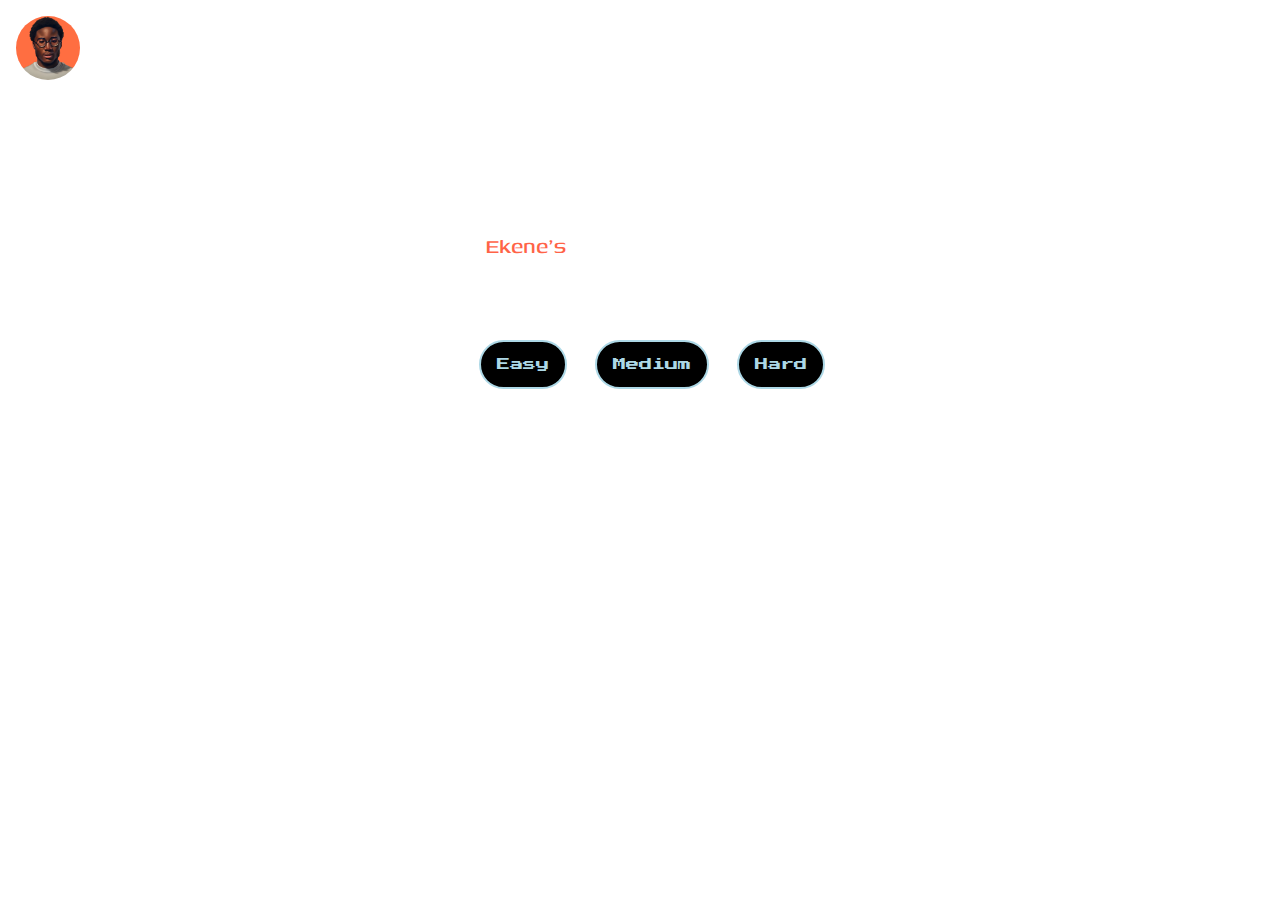
<file: index.html>
<!DOCTYPE html>
<html lang="en">
<head>
     <meta charset="UTF-8">
     <meta http-equiv="X-UA-Compatible" content="IE=edge">
     <meta name="viewport" content="width=device-width, initial-scale=1.0">
     <title>quiz homepage</title>
     <link rel="stylesheet" href="./assets/css/math.css">
     <link rel="preconnect" href="https://fonts.googleapis.com">
     <link rel="preconnect" href="https://fonts.gstatic.com" crossorigin>
     <link href="https://fonts.googleapis.com/css2?family=Amatic+SC&family=Bangers&family=Cinzel:wght@400;600&family=Edu+TAS+Beginner&family=Edu+VIC+WA+NT+Beginner&family=Exo:wght@300&family=Lobster&family=Monoton&family=Press+Start+2P&family=Roboto+Flex:opsz,wght@8..144,200&family=Roboto+Slab:wght@100;300&family=Silkscreen&display=swap"
          rel="stylesheet">
          <link rel="preconnect" href="https://fonts.googleapis.com">
          <link rel="preconnect" href="https://fonts.gstatic.com" crossorigin>
          <link href="https://fonts.googleapis.com/css2?family=Amatic+SC&family=Bangers&family=Cinzel:wght@400;600&family=Edu+TAS+Beginner&family=Edu+VIC+WA+NT+Beginner&family=Exo:wght@300&family=Genos:ital,wght@0,400;1,100&family=IBM+Plex+Serif:wght@300&family=Lobster&family=Monoton&family=Nanum+Gothic&family=Press+Start+2P&family=Roboto+Flex:opsz,wght@8..144,200&family=Roboto+Slab:wght@100;300&family=Silkscreen&display=swap"
               rel="stylesheet">
</head>
<body class="home-body">
     <header class="hompage-header">
          <div class="nav-logo">
                <img class="brand-img" src="./assets/images/IMG_9630.JPEG" alt="">
                <h2>EKENESZN</h2>
          </div>
     </header>
     <main class="quiz-body">
          <h1 class="welcome">welcome</h1>
          <p class="intro-p">to <span style="color: tomato;">Ekene's</span> mathematics quiz game.</p>
          <p class="dificulty">Choose your difficulty.....</p>
          <div class="difficulty-side">
               <a href="easy.html"><button class="difficulty-btn">Easy</button></a>
               <a href="medium.html"><button class="difficulty-btn">Medium</button></a>
               <a href="hard.html"><button class="difficulty-btn">Hard</button></a>
          </div>
     </main>
</body>
</html>
</file>
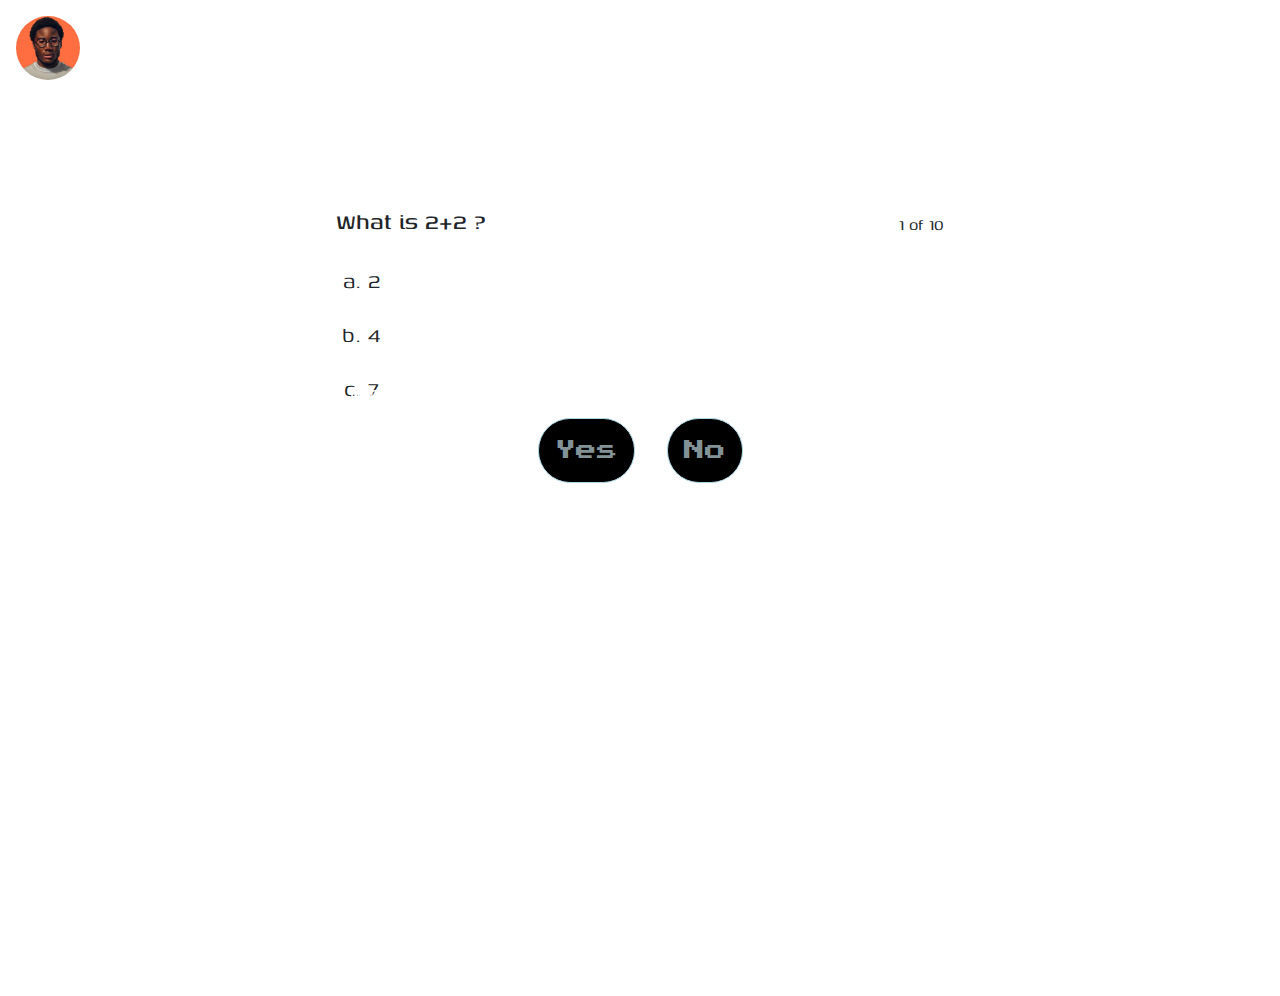
<file: easy.html>
<!DOCTYPE html>
<html lang="en">

     <head>
          <meta charset="UTF-8">
          <meta http-equiv="X-UA-Compatible" content="IE=edge">
          <meta name="viewport" content="width=device-width, initial-scale=1.0">
          <title>easy page</title>
          <link rel="stylesheet" href="./assets/css/math.css">
          <link rel="stylesheet" href="./assets/css/all.min.css">
          <link rel="preconnect" href="https://fonts.googleapis.com">
          <link rel="preconnect" href="https://fonts.gstatic.com" crossorigin>
          <link href="https://fonts.googleapis.com/css2?family=Amatic+SC&family=Bangers&family=Cinzel:wght@400;600&family=Edu+TAS+Beginner&family=Edu+VIC+WA+NT+Beginner&family=Exo:wght@300&family=Lobster&family=Monoton&family=Press+Start+2P&family=Roboto+Flex:opsz,wght@8..144,200&family=Roboto+Slab:wght@100;300&family=Silkscreen&display=swap"
               rel="stylesheet">
          <link rel="preconnect" href="https://fonts.googleapis.com">
          <link rel="preconnect" href="https://fonts.gstatic.com" crossorigin>
          <link href="https://fonts.googleapis.com/css2?family=Amatic+SC&family=Bangers&family=Cinzel:wght@400;600&family=Edu+TAS+Beginner&family=Edu+VIC+WA+NT+Beginner&family=Exo:wght@300&family=Genos:ital,wght@0,400;1,100&family=IBM+Plex+Serif:wght@300&family=Lobster&family=Monoton&family=Nanum+Gothic&family=Press+Start+2P&family=Roboto+Flex:opsz,wght@8..144,200&family=Roboto+Slab:wght@100;300&family=Silkscreen&display=swap"
               rel="stylesheet">
          <link rel="stylesheet" href="https://cdn.jsdelivr.net/npm/bootstrap@5.3.0-alpha1/dist/css/bootstrap.min.css">
     </head>

     <body class="main-body">
          <header class="quiz-header">
               <div class="nav-logo">
                    <img class="brand-img" src="./assets/images/IMG_9630.JPEG" alt="">
                    <h2>EKENESZN</h2>
               </div>
          </header>
          <div class="start-part">
               <h1 class="start-part-head">Are you ready?</h1>
               <h3 class="rules-head">Rules of the game</h3>
               <p class="rules">1. you have only 30 seconds to answer all questions.</p>
               <p class="rules">2. you can only select one answer from the options.</p>
               <p class="rules">3. once your timer elapses it submits automatically.</p>
               <p class="rules">4. once you've answered the 10 questions, click the submit button to submit.</p>
               <div class="start-btn">
                    <button class="yes">Yes</button>
                    <a href="./index.html"><button class="no">No</button></a>
               </div>
          </div>
          <div>
               <div class="timer"></div>
               <div class="easy-body center">
                    <div class="question-slide">
                    </div>
               </div>
               <div class="buttons">
                    <button class="Previous">Previous</button>
                    <button class="next">Next</button>
                    <button class="submit">Submit</button>
               </div>
               <div class="alert">
                    <h2>Time's Up !!!!</h2>
               </div>
               <div class="result">
               </div>
          </div>
          <script src="./assets/js/all.min.js"></script>
          <script src="https://cdn.jsdelivr.net/npm/bootstrap@5.3.0-alpha1/dist/js/bootstrap.bundle.min.js"></script>
          <script>
               let mathquiz = [
                    {
                         questionID: 1,
                         AnswerID: 1,
                         question: 'What is 2+2 ?',
                         answer: 2 + 2,
                         page: 1,
                         firstopt: 2,
                         secondopt: 4,
                         thirdopt: 7
                    },
                    {
                         question: 'What is 5 * 5 ?',
                         questionID: 2,
                         AnswerID: 2,
                         answer: 5 * 5,
                         page: 2,
                         firstopt: 21,
                         secondopt: 25,
                         thirdopt: 44
                    },
                    {
                         question: 'What is 10 - 3 ?',
                         questionID: 3,
                         AnswerID: 3,
                         answer: 10 - 3,
                         page: 3,
                         firstopt: 5,
                         secondopt: 2,
                         thirdopt: 7
                    },
                    {
                         question: 'What is 21+2 ?',
                         questionID: 4,
                         AnswerID: 4,
                         answer: 21 + 2,
                         page: 4,
                         firstopt: 23,
                         secondopt: 11,
                         thirdopt: 9
                    },
                    {
                         question: 'What is 8/2 ?',
                         questionID: 5,
                         AnswerID: 5,
                         answer: 8 / 2,
                         page: 5,
                         firstopt: 3,
                         secondopt: 6,
                         thirdopt: 4
                    },
                    {
                         question: 'What is 4 x 3 + 2 ?',
                         questionID: 6,
                         AnswerID: 6,
                         answer: 4 * 3 + 2,
                         page: 6,
                         firstopt: 13,
                         secondopt: 19,
                         thirdopt: 14
                    },
                    {
                         question: 'What is 71-10 ?',
                         questionID: 7,
                         AnswerID: 7,
                         answer: 71 - 10,
                         page: 7,
                         firstopt: 61,
                         secondopt: 33,
                         thirdopt: 2
                    },
                    {
                         question: 'What is 12-2 ?',
                         questionID: 8,
                         AnswerID: 8,
                         answer: 12 - 2,
                         page: 8,
                         firstopt: 10,
                         secondopt: 5,
                         thirdopt: 17
                    },
                    {
                         question: 'What is 12+12 ?',
                         questionID: 9,
                         AnswerID: 9,
                         answer: 12 + 12,
                         page: 9,
                         firstopt: 24,
                         secondopt: 15,
                         thirdopt: 10
                    },
                    {
                         question: 'What is 23+5 ?',
                         questionID: 10,
                         AnswerID: 10,
                         answer: 23 + 5,
                         page: 10,
                         firstopt: 28,
                         secondopt: 23,
                         thirdopt: 47
                    },
               ];
               function singleelem(elem) {
                    return document.querySelector(elem);
               };
               function multielem(elem) {
                    return document.querySelectorAll(elem);
               };
                    let submitBtn = singleelem(".submit");
               let easySection = singleelem(".easy-body");
               let slider = singleelem(".question-slide");
               let pagenumber = singleelem("page-no");
               let timer = singleelem(".timer");
               let yesBtn = singleelem(".yes");
                    let nextBtn = singleelem(".next");
                         let previousBtn = singleelem(".Previous");
                                                                           let quiz = multielem(".questions");
                                                                      let result = singleelem(".result");
                         i = 0;
                         let score = 0;

               mathquiz.forEach(element => {
                    //  console.log(element);
                    let { question, answer, page, firstopt, secondopt, thirdopt } = element;
                    slider.innerHTML += `
                    <div class="questions">
                         <div class="top-part">
                              <h3 class="question-head"> ${question}</h3>
                              <div class="page">${page} of 10</div>
                              <div class = "answer">${answer}</div>
                         </div>
                         <ol class="option-wrap">
                              <li><div class="options">${firstopt}</div></li>
                              <li><div class="options">${secondopt}</div></li>
                              <li><div class="options">${thirdopt}</div></li>
                         </ol> 
                </div>`;

                    let timeClicked = 0;
                    let options = multielem(".options");

                    options.forEach((option) => {
                         option.onclick = () => {
                              const clickedOption = option.innerText;
                              const answerElement = option
                                   .closest(".questions")
                                   .querySelector(".answer");
                              const correctAnswer = answerElement.innerText;
                              if (clickedOption === correctAnswer) {
                                   timeClicked++;
                                   if (timeClicked > 10) {
                                        clearInterval(timemng);
                                        result.innerHTML = `
               <div class="result-body">
                    <i class="fa fa-crown"></i>
                    <h2 class="result-head">You cheated !!!!!</h2>
                    <p class="result-paragraph">you clicked the correct option twice, you are to click only once......</p>
                    <div class="result-btn">
                         <a href="./easy.html"><button class="play-again">Play Again</button></a>
                         <a href="./index.html"><button class="play-again">Home</button></a>
                    </div>
               </div>
             `
                                   }
                                   else {
                                        option.style.color = "green"
                                        score += 10;
                                   }
                              }
                              else {
                                   score += 0;
                                   option.style.color = "red";
                              }
                         };
                    });
                    submitBtn.onclick = () => {
                         clearInterval(timemng);
                         let comment = "";
                         if (score > 60) {
                              comment = "You did great ";

                         }
                         if (score < 60) {
                              comment = "You can do better ";

                         }
                         result.innerHTML = `
               <div class="result-body">
                    <i class="fa fa-crown"></i>
                    <h2 class="result-head">${comment
                              }</h2>
                    <p class="result-paragraph">your score is ${score}/100</p>
                    <div class="result-btn">
                         <a href="./easy.html"><button class="play-again">Play Again</button></a>
                         <a href="./medium.html"><button class="play-again">Increase Level</button></a>
                    </div>
               </div>
             `
                    }

               });
               nextBtn.onclick = () => {
                    i += 1;
                    slider.style.right = `${i + "00%"}`;
                    if (slider.style.right == "1000%") {
                         slider.style.right = "0%";
                         i = 0;
                    }
               };
               previousBtn.onclick = () => {
                    i--;
                    slider.style.right = `${i + "00%"}`;
                    if (slider.style.right == '-100%') {
                         slider.style.right = "900%";
                         i = 9;
                    }
               }
                                                                      let time = 0;
                    let easySide = singleelem(".easy-body");
                                                                      let startSection = singleelem(".start-part");
                         let alert = singleelem(".alert");
                                                            let timemng;
                                                            // let timemng;
                                                            yesBtn.onclick = () => {
                                                                 previousBtn.style.display = "block";
                                                                 nextBtn.style.display = "block";
                                                                 submitBtn.style.display = "block";
                                                                 timer.style.display = "block";
                                                                 startSection.style.display = "none";
                                                            timemng =
                              setInterval(() => {
                                   timer.innerHTML = `<p>Timer:${time++}:00</p>`;
                                   if (time > 30) {
                                        alert.style.display = "block";
                                        let comment = "";
                                        if (score > 60) {
                                             comment = "You did great ";
                                        }
                                        if (score < 60) {
                                             comment = "You can do better ";
                                        }
                                        result.innerHTML = `
                                             <div class="result-body">
                                                  <i class="fa fa-crown"></i>
                                                  <h2 class="result-head">${comment}</h2>
                                                  <p class="result-paragraph">your score is ${score}/100</p>
                                                  <div class="result-btn">
                                                       <a href="./easy.html"><button class="play-again">Play Again</button></a>
                                                       <a href="./medium.html"><button class="play-again">Increase Level</button></a>
                                                  </div>
                                             </div> `;

                                        clearInterval(timemng);
                                   }
                              }, 1000);
                    };

          </script>
     </body>

</html>
</file>
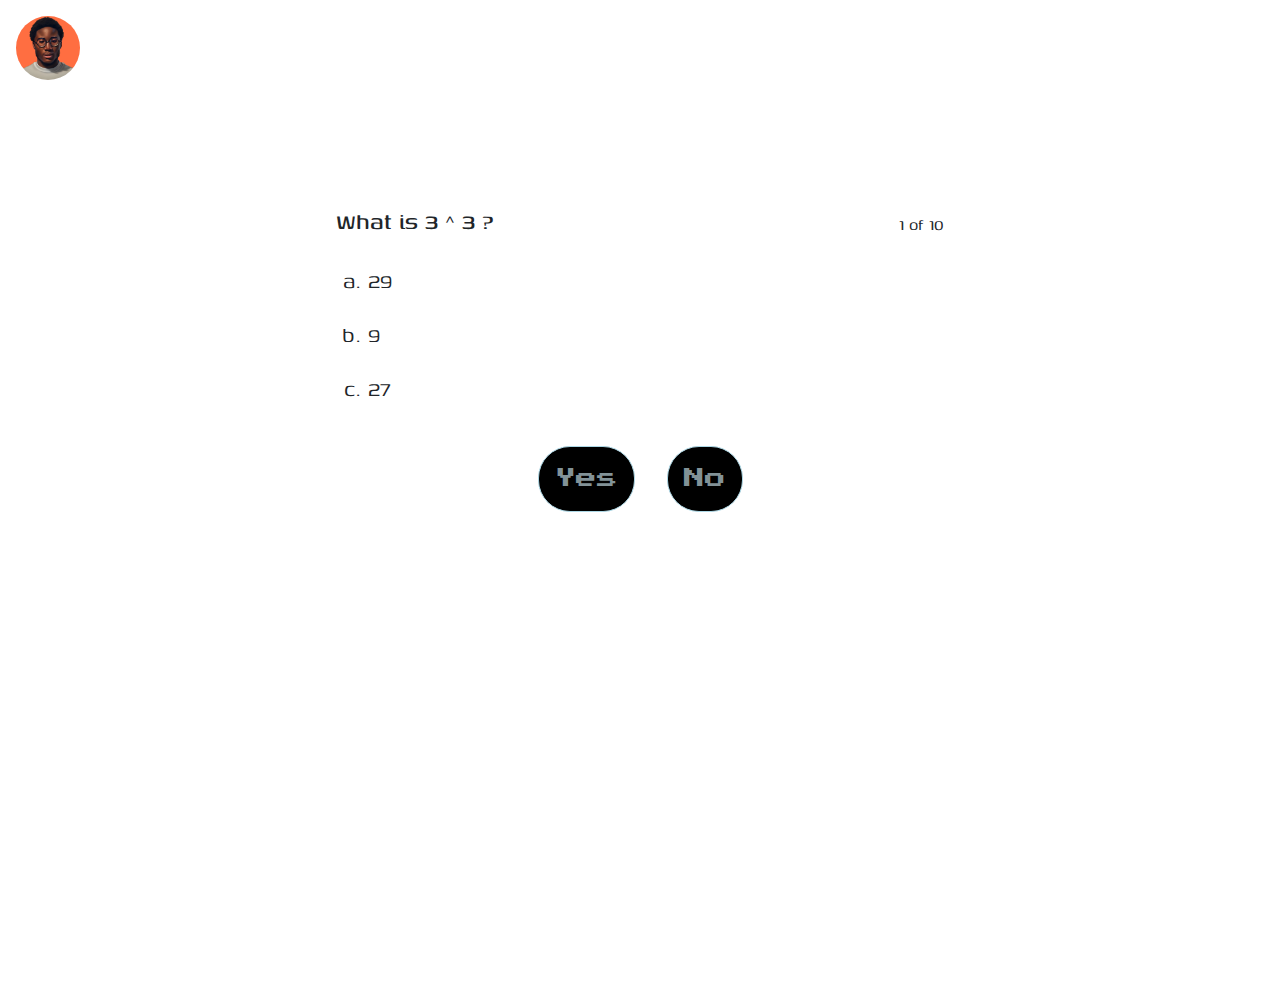
<file: hard.html>
<!DOCTYPE html>
<html lang="en">

     <head>
          <meta charset="UTF-8">
          <meta http-equiv="X-UA-Compatible" content="IE=edge">
          <meta name="viewport" content="width=device-width, initial-scale=1.0">
          <title>easy page</title>
          <link rel="stylesheet" href="./assets/css/math.css">
          <link rel="stylesheet" href="./assets/css/all.min.css">
          <link rel="preconnect" href="https://fonts.googleapis.com">
          <link rel="preconnect" href="https://fonts.gstatic.com" crossorigin>
          <link href="https://fonts.googleapis.com/css2?family=Amatic+SC&family=Bangers&family=Cinzel:wght@400;600&family=Edu+TAS+Beginner&family=Edu+VIC+WA+NT+Beginner&family=Exo:wght@300&family=Lobster&family=Monoton&family=Press+Start+2P&family=Roboto+Flex:opsz,wght@8..144,200&family=Roboto+Slab:wght@100;300&family=Silkscreen&display=swap"
               rel="stylesheet">
          <link rel="preconnect" href="https://fonts.googleapis.com">
          <link rel="preconnect" href="https://fonts.gstatic.com" crossorigin>
          <link href="https://fonts.googleapis.com/css2?family=Amatic+SC&family=Bangers&family=Cinzel:wght@400;600&family=Edu+TAS+Beginner&family=Edu+VIC+WA+NT+Beginner&family=Exo:wght@300&family=Genos:ital,wght@0,400;1,100&family=IBM+Plex+Serif:wght@300&family=Lobster&family=Monoton&family=Nanum+Gothic&family=Press+Start+2P&family=Roboto+Flex:opsz,wght@8..144,200&family=Roboto+Slab:wght@100;300&family=Silkscreen&display=swap"
               rel="stylesheet">
          <link rel="stylesheet" href="https://cdn.jsdelivr.net/npm/bootstrap@5.3.0-alpha1/dist/css/bootstrap.min.css">
     </head>

     <body class="main-body">
          <header class="quiz-header">
               <div class="nav-logo">
                    <img class="brand-img" src="./assets/images/IMG_9630.JPEG" alt="">
                    <h2>EKENESZN</h2>
               </div>
          </header>
          <div class="start-part">
               <h1 class="start-part-head">Are you ready?</h1>
               <h3 class="rules-head">Rules of the game</h3>
               <p class="rules">1. you have only 0 seconds to answer all questions.</p>
               <p class="rules">2. you can only select one answer from the options.</p>
               <p class="rules">3. once your timer elapses it submits automatically.</p>
               <p class="rules">4. ^ means raised to power</p>
               <p class="rules">5. once you've answered the 10 questions, click the submit button to submit.</p>
               <div class="start-btn">
                    <button class="yes">Yes</button>
                    <a href="./index.html"><button class="no">No</button></a>
               </div>
          </div>
          <div>
               <div class="timer"></div>
               <div class="easy-body center">
                    <div class="question-slide">
                    </div>
               </div>
               <div class="buttons">
                    <button class="Previous">Previous</button>
                    <button class="next">Next</button>
                    <button class="submit">Submit</button>
               </div>
               <div class="alert">
                    <h2>Time's Up !!!!</h2>
               </div>
               <div class="result">
               </div>
          </div>
          <script src="./assets/js/all.min.js"></script>
          <script src="https://cdn.jsdelivr.net/npm/bootstrap@5.3.0-alpha1/dist/js/bootstrap.bundle.min.js"></script>
          <script>
               let mathquiz = [
                    {
                         question: 'What is 3 ^ 3 ?',
                         answer: 3 ** 3,
                         page: 1,
                         firstopt: 29,
                         secondopt: 9,
                         thirdopt: 27
                    },
                    {
                         question: 'What is 5 x 5 ^ 2 ?',
                         answer: (5 * 5) ** 2,
                         page: 2,
                         firstopt: 500,
                         secondopt: 625,
                         thirdopt: 550
                    },
                    {
                         question: 'What is 100 x 100?',
                         answer: 100 * 100,
                         page: 3,
                         firstopt: 100,
                         secondopt: 1000,
                         thirdopt: 10000
                    },
                    {
                         question: 'What is (21 - 21) ^ 0 ?',
                         answer: (21 - 21) ** 0,
                         page: 4,
                         firstopt: 0,
                         secondopt: 21,
                         thirdopt: 1
                    },
                    {
                         question: 'What is 4 + (2 - 1) ?',
                         answer: 4 + (2 - 1),
                         page: 5,
                         firstopt: 5,
                         secondopt: 3,
                         thirdopt: 8
                    },
                    {
                         question: 'What is 33 x 33 ?',
                         answer: 33 * 33,
                         page: 6,
                         firstopt: 1089,
                         secondopt: 1200,
                         thirdopt: 999
                    },
                    {
                         question: 'What is 22 - (-22) ?',
                         answer: 22 - (-22),
                         page: 7,
                         firstopt: 0,
                         secondopt: 44,
                         thirdopt: 22
                    },
                    {
                         question: 'What is 12 +(-2)?',
                         answer: 12 + (-2),
                         page: 8,
                         firstopt: 10,
                         secondopt: 2,
                         thirdopt: 14
                    },
                    {
                         question: 'What is 12 + (0 ^ 0) ?',
                         answer: 12 + (0 ** 0),
                         page: 9,
                         firstopt: 13,
                         secondopt: 0,
                         thirdopt: 12
                    },
                    {
                         question: 'What is 22 + 11 ?',
                         answer: 22 + 11,
                         page: 10,
                         firstopt: 33,
                         secondopt: 23,
                         thirdopt: 17
                    },
               ];
               function singleelem(elem) {
                    return document.querySelector(elem);
               };
               function multielem(elem) {
                    return document.querySelectorAll(elem);
               };
               let submitBtn = singleelem(".submit");
               let easySection = singleelem(".easy-body");
               let slider = singleelem(".question-slide");
               let pagenumber = singleelem("page-no");
               let timer = singleelem(".timer");
               let yesBtn = singleelem(".yes");
               let nextBtn = singleelem(".next");
               let previousBtn = singleelem(".Previous");
               let question = singleelem(".questions");
               let result = singleelem(".result");
               i = 0;
               let score = 0;
               let timeClicked = 0;
               mathquiz.forEach(element => {
                    let { question, answer, page, firstopt, secondopt, thirdopt } = element;
                    slider.innerHTML += `
                    <div class="questions">
                         <div class="top-part">
                              <h3 class="question-head"> ${question}</h3>
                              <div class="page">${page} of 10</div>
                              <div class = "answer">${answer}</div>
                         </div>
                         <ol class="option-wrap">
                              <li><div class="options">${firstopt}</div></li>
                              <li><div class="options">${secondopt}</div></li>
                              <li><div class="options">${thirdopt}</div></li>
                         </ol> 
                </div>`;
                    let options = multielem(".options");
                    options.forEach((option) => {
                         option.onclick = () => {
                              const clickedOption = option.innerText;
                              const answerElement = option
                                   .closest(".questions")
                                   .querySelector(".answer");
                              const correctAnswer = answerElement.innerText;
                              if (clickedOption === correctAnswer) {
                                   timeClicked++;
                                   if (timeClicked > 10) {
                                        clearInterval(timemng);
                                        result.innerHTML = `
               <div class="result-body">
                    <i class="fa fa-crown"></i>
                    <h2 class="result-head">You cheated !!!!!</h2>
                    <p class="result-paragraph">you clicked the correct option twice, you are to click only once......</p>
                    <div class="result-btn">
                         <a href="./easy.html"><button class="play-again">Play Again</button></a>
                         <a href="./index.html"><button class="play-again">Home</button></a>
                    </div>
               </div>
             `
                                   }
                                   else {
                                        option.style.color = "green"
                                        score += 10;
                                   }
                              }
                              else {
                                   score += 0;
                                   option.style.color = "red";

                              }
                         };
                    });
                    submitBtn.onclick = () => {
                         clearInterval(timemng);
                         let comment = "";
                         if (score > 60) {
                              comment = "You did great ";

                         }
                         if (score < 60) {
                              comment = "You can do better ";

                         }
                         result.innerHTML = `
               <div class="result-body">
                    <i class="fa fa-crown"></i>
                    <h2 class="result-head">${comment
                              }</h2>
                    <p class="result-paragraph">your score is ${score}/100</p>
                    <div class="result-btn">
                         <a href="./easy.html"><button class="play-again">Play Again</button></a>
                         <a href="./index.html"><button class="play-again">Home</button></a>
                    </div>
               </div>
             `
                    }

               });
               nextBtn.onclick = () => {
                    i += 1;
                    slider.style.right = `${i + "00%"}`;
                    if (slider.style.right == "1000%") {
                         slider.style.right = "0%";
                         i = 0;
                    }
               };
               previousBtn.onclick = () => {
                    i--;
                    slider.style.right = `${i + "00%"}`;
                    if (slider.style.right == '-100%') {
                         slider.style.right = "900%";
                         i = 9;
                    }
               }
               let time = 0;
               let easySide = singleelem(".easy-body");
               let startSection = singleelem(".start-part");
               let alert = singleelem(".alert");
               let timemng;
               // let timemng;
               yesBtn.onclick = () => {
                    previousBtn.style.display = "block";
                    nextBtn.style.display = "block";
                    submitBtn.style.display = "block";
                    timer.style.display = "block";
                    startSection.style.display = "none";
                    timemng =
                         setInterval(() => {
                              timer.innerHTML = `<p>Timer:${time++}:00</p>`;
                              if (time > 60) {
                                   let comment = "";
                                   if (score > 60) {
                                        comment = "You did great ";
                                   }
                                   if (score < 60) {
                                        comment = "You can do better ";
                                   }
                                   alert.style.display = "block";
                                   result.innerHTML = `
                                             <div class="result-body">
                                                  <i class="fa fa-crown"></i>
                                                  <h2 class="result-head">${comment}</h2>
                                                  <p class="result-paragraph">your score is ${score}/100</p>
                                                  <div class="result-btn">
                                                       <a href="./easy.html"><button class="play-again">Play Again</button></a>
                                                       <a href="./index.html"><button class="play-again">Home</button></a>
                                                  </div>
                                             </div> `;

                                   clearInterval(timemng);
                              }
                         }, 1000);
               };

          </script>
     </body>

</html>
</file>
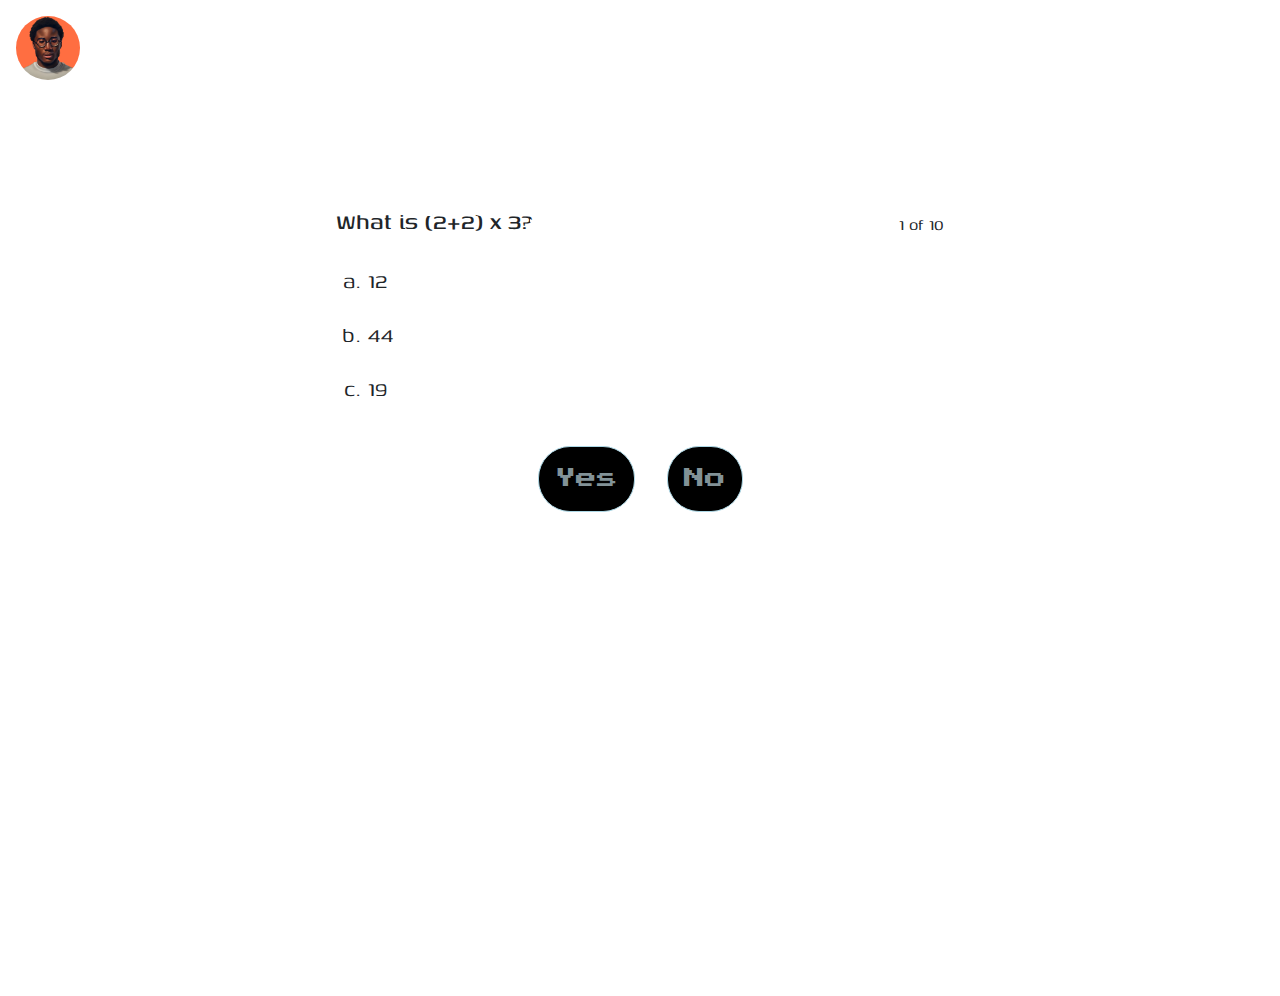
<file: medium.html>
<!DOCTYPE html>
<html lang="en">

     <head>
          <meta charset="UTF-8">
          <meta http-equiv="X-UA-Compatible" content="IE=edge">
          <meta name="viewport" content="width=device-width, initial-scale=1.0">
          <title>easy page</title>
          <link rel="stylesheet" href="./assets/css/math.css">
          <link rel="stylesheet" href="./assets/css/all.min.css">
          <link rel="preconnect" href="https://fonts.googleapis.com">
          <link rel="preconnect" href="https://fonts.gstatic.com" crossorigin>
          <link href="https://fonts.googleapis.com/css2?family=Amatic+SC&family=Bangers&family=Cinzel:wght@400;600&family=Edu+TAS+Beginner&family=Edu+VIC+WA+NT+Beginner&family=Exo:wght@300&family=Lobster&family=Monoton&family=Press+Start+2P&family=Roboto+Flex:opsz,wght@8..144,200&family=Roboto+Slab:wght@100;300&family=Silkscreen&display=swap"
               rel="stylesheet">
          <link rel="preconnect" href="https://fonts.googleapis.com">
          <link rel="preconnect" href="https://fonts.gstatic.com" crossorigin>
          <link href="https://fonts.googleapis.com/css2?family=Amatic+SC&family=Bangers&family=Cinzel:wght@400;600&family=Edu+TAS+Beginner&family=Edu+VIC+WA+NT+Beginner&family=Exo:wght@300&family=Genos:ital,wght@0,400;1,100&family=IBM+Plex+Serif:wght@300&family=Lobster&family=Monoton&family=Nanum+Gothic&family=Press+Start+2P&family=Roboto+Flex:opsz,wght@8..144,200&family=Roboto+Slab:wght@100;300&family=Silkscreen&display=swap"
               rel="stylesheet">
          <link rel="stylesheet" href="https://cdn.jsdelivr.net/npm/bootstrap@5.3.0-alpha1/dist/css/bootstrap.min.css">
     </head>

     <body class="main-body">
          <header class="quiz-header">
               <div class="nav-logo">
                    <img class="brand-img" src="./assets/images/IMG_9630.JPEG" alt="">
                    <h2>EKENESZN</h2>
               </div>
          </header>
          <div class="start-part">
               <h1 class="start-part-head">Are you ready?</h1>
               <h3 class="rules-head">Rules of the game</h3>
               <p class="rules">1. you have only 50 seconds to answer all questions.</p>
               <p class="rules">2. you can only select one answer from the options.</p>
               <p class="rules">3. once your timer elapses it submits automatically.</p>
               <p class="rules">4. ^ means raised to power</p>
               <p class="rules">5. once you've answered the 10 questions, click the submit button to submit.</p>
               <div class="start-btn">
                    <button class="yes">Yes</button>
                    <a href="./index.html"><button class="no">No</button></a>
               </div>
          </div>
          <div>
               <div class="timer"></div>
               <div class="easy-body center">
                    <div class="question-slide">
                    </div>
               </div>
               <div class="buttons">
                    <button class="Previous">Previous</button>
                    <button class="next">Next</button>
                    <button class="submit">Submit</button>
               </div>
               <div class="alert">
                    <h2>Time's Up !!!!</h2>
               </div>
               <div class="result">
               </div>
          </div>
          <script src="./assets/js/all.min.js"></script>
          <script src="https://cdn.jsdelivr.net/npm/bootstrap@5.3.0-alpha1/dist/js/bootstrap.bundle.min.js"></script>
          <script>
               let mathquiz = [
                    {
                         question: 'What is (2+2) x 3?',
                         answer: (2 + 2) * 3,
                         page: 1,
                         firstopt: 12,
                         secondopt: 44,
                         thirdopt: 19
                    },
                    {
                         question: 'What is (21 + 4) ^ 2 ?',
                         answer: (21 + 4) ** 2,
                         page: 2,
                         firstopt: 211,
                         secondopt: 625,
                         thirdopt: 644
                    },
                    {
                         question: 'What is 10 ^ 0 ?',
                         answer: 10 ** 0,
                         page: 3,
                         firstopt: 1,
                         secondopt: 6,
                         thirdopt: 0
                    },
                    {
                         question: 'What is (3+3) - 3 ?',
                         answer: (3 + 3) - 3,
                         page: 4,
                         firstopt: 8,
                         secondopt: 3,
                         thirdopt: 1
                    },
                    {
                         question: 'What is (8/2) ^ 2 ?',
                         answer: (8 / 2) ** 2,
                         page: 5,
                         firstopt: 10,
                         secondopt: 16,
                         thirdopt: 8
                    },
                    {
                         question: 'What is 30 x 30 ?',
                         answer: 30 * 30,
                         page: 6,
                         firstopt: 900,
                         secondopt: 300,
                         thirdopt: 600
                    },
                    {
                         question: 'What is 71+ 23?',
                         answer: 71 + 23,
                         page: 7,
                         firstopt: 94,
                         secondopt: 34,
                         thirdopt: 44
                    },
                    {
                         question: 'What is 12 ^ 2 ?',
                         answer: 12 ** 2,
                         page: 8,
                         firstopt: 24,
                         secondopt: 144,
                         thirdopt: 121
                    },
                    {
                         question: 'Square root of 25 ?',
                         answer: Math.sqrt(25),
                         page: 9,
                         firstopt: 6,
                         secondopt: 5,
                         thirdopt: 8
                    },
                    {
                         question: 'square root of 16 ?',
                         answer: Math.sqrt(16),
                         page: 10,
                         firstopt: 2,
                         secondopt: 4,
                         thirdopt: 6
                    },
               ];
               function singleelem(elem) {
                    return document.querySelector(elem);
               };
               function multielem(elem) {
                    return document.querySelectorAll(elem);
               };
               let submitBtn = singleelem(".submit");
               let easySection = singleelem(".easy-body");
               let slider = singleelem(".question-slide");
               let pagenumber = singleelem("page-no");
               let timer = singleelem(".timer");
               let yesBtn = singleelem(".yes");
               let nextBtn = singleelem(".next");
               let previousBtn = singleelem(".Previous");
               let question = singleelem(".questions");
               let result = singleelem(".result");
               i = 0;
               let score = 0;
               mathquiz.forEach(element => {
                    //  console.log(element);
                    let { question, answer, page, firstopt, secondopt, thirdopt } = element;
                    slider.innerHTML += `
                    <div class="questions">
                         <div class="top-part">
                              <h3 class="question-head"> ${question}</h3>
                              <div class="page">${page} of 10</div>
                              <div class = "answer">${answer}</div>
                         </div>
                         <ol class="option-wrap">
                              <li><div class="options">${firstopt}</div></li>
                              <li><div class="options">${secondopt}</div></li>
                              <li><div class="options">${thirdopt}</div></li>
                         </ol> 
                </div>`;
                    let timeClicked = 0;
                    let options = multielem(".options");
                    options.forEach((option) => {
                         option.onclick = () => {
                              const clickedOption = option.innerText;
                              const answerElement = option
                                   .closest(".questions")
                                   .querySelector(".answer");
                              const correctAnswer = answerElement.innerText;
                              if (clickedOption === correctAnswer) {
                                   timeClicked++;
                                   if (timeClicked > 10) {
                                        clearInterval(timemng);
                                        result.innerHTML = `
               <div class="result-body">
                    <i class="fa fa-crown"></i>
                    <h2 class="result-head">You cheated !!!!!</h2>
                    <p class="result-paragraph">you clicked the correct option twice, you are to click only once......</p>
                    <div class="result-btn">
                         <a href="./easy.html"><button class="play-again">Play Again</button></a>
                         <a href="./index.html"><button class="play-again">Home</button></a>
                    </div>
               </div>
             `
                                   }
                                   else {
                                        option.style.color = "green"
                                        score += 10;
                                   }
                              }
                              else {
                                   score += 0;
                                   option.style.color = "red";
                              }
                         };
                    });
                    submitBtn.onclick = () => {
                         clearInterval(timemng);
                         let comment = "";
                         if (score > 60) {
                              comment = "You did great ";
                         }
                         if (score < 60) {
                              comment = "You can do better ";
                         }
                         result.innerHTML = `
               <div class="result-body">
                    <i class="fa fa-crown"></i>
                    <h2 class="result-head">${comment
                              }</h2>
                    <p class="result-paragraph">your score is ${score}/100</p>
                    <div class="result-btn">
                         <a href="./easy.html"><button class="play-again">Play Again</button></a>
                         <a href="./hard.html"><button class="play-again">Increase Level</button></a>
                    </div>
               </div>
             `
                    }

               });
               nextBtn.onclick = () => {
                    i += 1;
                    slider.style.right = `${i + "00%"}`;
                    if (slider.style.right == "1000%") {
                         slider.style.right = "0%";
                         i = 0;
                    }
               };
               previousBtn.onclick = () => {
                    i--;
                    slider.style.right = `${i + "00%"}`;
                    if (slider.style.right == '-100%') {
                         slider.style.right = "900%";
                         i = 9;
                    }
               }
               let time = 0;
               let easySide = singleelem(".easy-body");
               let startSection = singleelem(".start-part");
               let alert = singleelem(".alert");
               let timemng;
               // let timemng;
               yesBtn.onclick = () => {
                    previousBtn.style.display = "block";
                    nextBtn.style.display = "block";
                    submitBtn.style.display = "block";
                    timer.style.display = "block";
                    startSection.style.display = "none";
                    timemng =
                         setInterval(() => {
                              timer.innerHTML = `<p>Timer:${time++}:00</p>`;
                              alert.style.display = "block";
                              if (time > 50) {
                                   let comment = "";
                                   if (score > 60) {
                                        comment = "You did great ";
                                   }
                                   if (score < 60) {
                                        comment = "You can do better ";
                                   }
                                   result.innerHTML = `
                                             <div class="result-body">
                                                  <i class="fa fa-crown"></i>
                                                  <h2 class="result-head">${comment}</h2>
                                                  <p class="result-paragraph">your score is ${score}/100</p>
                                                  <div class="result-btn">
                                                       <a href="./easy.html"><button class="play-again">Play Again</button></a>
                                                       <a href="./hard.html"><button class="play-again">Increase Level</button></a>
                                                  </div>
                                             </div> `;
                                   clearInterval(timemng);
                              }
                         }, 1000);
               };

          </script>
     </body>

</html>
</file>
<file: assets/css/math.css>
*{
     padding: 0;
     margin: 0;
     box-sizing: border-box;
     outline: 0;
}  
@media screen and (min-width:768px)  {
     .home-body{
     background-image: url("https://res.cloudinary.com/dvznglupe/image/upload/v1682411310/math3_qdh3bj.jpg");
     background-size: cover;
     background-position: center;
}
.hompage-header{
     display: flex;
     padding: 1rem;
}
.nav-logo{
display: flex;
align-items: center;
gap:.6rem;
color: white;
font-family: 'Genos', sans-serif;
font-size: 1.3rem;
}
.brand-img{
height: 4rem;
width: 4rem;
border-radius: 50%;
}
.quiz-body{
display: flex;
flex-direction: column;
align-items: center;
justify-content: center;
margin-top:2rem;
}
.welcome{
font-size: 5rem;
font-family: 'Roboto Flex', sans-serif;
/* font-family: 'Genos', sans-serif; */

color:white;
}
.intro-p{
font-size: 1.6rem;
color: white;
font-weight: 500;
font-family: 'Genos', sans-serif;
/* font-family: 'Roboto Flex', sans-serif; */
margin: .5rem 0;
}
.dificulty{
font-family: 'Genos', sans-serif;
/* font-family: 'Roboto Flex', sans-serif; */
font-size: 2rem;
color:white;

}
.difficulty-btn{
margin-top: 2rem;
margin-left: 1.5rem;
padding: 1rem;
border-radius: 4rem;
cursor: pointer;
font-family: 'Press Start 2P', cursive;
color: lightblue;
background: #000;
border:2px solid lightblue;
}
.difficulty-btn:hover{
     transform: scale(1.2);
     color: white;
}
.quiz-header{
     padding: 1rem;
     background-color:transparent;
}
.main-body{
     /* background: tan; */
background-image: url("https://res.cloudinary.com/dvznglupe/image/upload/v1682411310/math3_qdh3bj.jpg");
     overflow: hidden;
}
.easy-body{
display: flex;
height: 20rem;
width: 50vw;
position: absolute;
overflow: hidden;
top: 21%;
z-index: 2;
transform: translateX(50%);

}
.timer{

}
.question-slide{
position: relative;
display: flex;
}
.questions{
background: white;
width: 50vw;
height: 20rem;
padding: 1rem 1rem;
display: flex;
flex-direction: column;
position: relative; 
z-index: 33;
/* display: none; */

}
.top-part{
display: flex;
justify-content: space-between;
align-items: center;
margin-bottom:1rem;

}
.question-head{
     font-size: 1.7rem;
font-family: 'Genos', sans-serif;

}
.page{
font-size: 1.2rem;
font-family: 'Genos', sans-serif;

}
.option-wrap{
list-style-type: lower-alpha !important;

font-family: 'Genos', sans-serif;
font-size: 1.6rem;

}
.options{
     margin-bottom: 1rem;
     font-size: 1.2rem;
     cursor: pointer;
     background: none;
     border:none;
font-size: 1.6rem;

}
.options:hover{
     font-size: 1.5rem;
}
.buttons{
     display: flex;
     justify-content: space-evenly;
     gap: 2rem;
    position: absolute;
    bottom: 30%;
    left: 30%;
}
.Previous{
     margin-top: 6rem;
     padding: .5rem;
     cursor: pointer;
     border-radius: 2rem;
     z-index: 999;
font-family: 'Press Start 2P', cursive;
 background: #000;
 color: lightblue;
  border: 1px solid lightblue;
 font-size: .8rem;
 display: none;
}
.next{
     margin-top: 6rem;
     padding: .5rem;
     cursor: pointer;
     border-radius: 2rem;
     z-index: 999;
font-family: 'Press Start 2P', cursive;
 background: #000;
 color: lightblue;
 border: 1px solid lightblue;
 font-size: .8rem;
 display: none;

}
.submit{
     margin-top: 6rem;
     margin-left: 3rem;
     padding: .5rem;
     cursor: pointer;
     border-radius: 2rem;
     z-index: 999;
font-family: 'Press Start 2P', cursive;
background: #000;
  color: lightblue;
 border: 1px solid lightblue;
 display: none;
}
.next:hover{
     transform: scale(1.3);
     color: white;
}
.Previous:hover{
     transform: scale(1.3);
     color: white;
}
.submit:hover{
     transform: scale(1.3);
     color: white;
}
.timer{
     padding: .5rem;
     background: black;
     color: white;
     width: 7rem;
     height: 2.5rem;
      font-size: 1.3rem;
     position: absolute;
     right: 1%;
     top: 2%;
     display: none;
font-family: 'Genos', sans-serif;
}
.start-part{
     z-index: 9999;
     position: absolute;
     width: 100%;
     height:100%;
     background-image: url("https://res.cloudinary.com/dvznglupe/image/upload/v1682411310/math3_qdh3bj.jpg");
      background-size: cover;
      background-position: center;
}
.start-btn{
display: flex;
justify-content: center;
align-items: center;
gap: 2rem;
}
.start-part-head{
text-align: center;
margin-top: 3rem;
margin-bottom: 1rem;
font-size: 5rem;
font-family: 'Genos', sans-serif;
color: white;
}
.rules-head{
     text-align: center;
     margin-bottom: .4rem ;
color: white;

}
.rules{
     text-align: center;
     margin-bottom: .3rem;
color: white;

}
.yes{
padding: 1rem;
margin-top: .4rem;
border-radius: 2rem;
font-size: 1.3rem;
cursor: pointer;
font-family: 'Press Start 2P', cursive;
color: rgb(130, 146, 151);
background: #000;
border: 1px solid lightblue;

}
.no{
padding: 1rem;
margin-top: .4rem;
border-radius: 2rem;
font-size: 1.3rem;
cursor: pointer;
font-family: 'Press Start 2P', cursive;
color: rgb(130, 146, 151);
background: #000;
border: 1px solid lightblue;
}
.yes:hover{
     color: lightblue;
}
.no:hover{
     color: lightblue;
}
.alert{
     padding: .2rem;
     background-color: black;
     color: white;
     border: 2px solid lightblue;
     position: absolute;
     /* bottom: 1%; */
     top: 12%;
     width: 100%;
     height: 3rem;
     margin-top: 2rem;
     text-align: center;
     display: none;
font-family: 'Genos', sans-serif;
}
.answer{
     display: none;
}
.result{
width: 100%;
/* height: 100vw; */
}
.result-body svg{
     width: 3rem;
     height: 3rem;
     display: block;
     margin: 0 auto;
     color:lightblue;
}
.result-body{
padding: 2rem;
background: black;
z-index: 999;
width: 100%;
position: absolute;
top: 26%;
border-radius: 2rem;
border: 2px solid lightblue;
}
.result-head{
font-size: 2rem;
text-align: center;
color: white;
font-family: 'Genos', sans-serif;

}
.result-paragraph{
color: grey;
font-size: 1.2rem;
text-align: center;

}
.play-again{
     padding: .5rem;
     font-size: 1.2rem;
     margin:2rem .5rem;
     cursor: pointer;
     border-radius: 2rem;
font-family: 'Press Start 2P', cursive;
       font-size: .8rem;
       background: #202020;
     color:lightblue;
       border: 1px solid lightblue;
}
.play-again:hover{
     transform: scale(1.1);
     color: white;
}
.result-btn{
     display: flex;
     justify-content: center;
     align-items: center;
}
}
@media screen and (max-width:768px) {
     .home-body{
     background-image: url("https://res.cloudinary.com/dvznglupe/image/upload/v1682411310/math3_qdh3bj.jpg");
     background-size: cover;
     background-position: center;
}

.hompage-header{
     display: flex;
     padding: 1rem;
}
.nav-logo{
display: flex;
align-items: center;
gap:1rem;
color: white;
font-family: 'Genos', sans-serif;
font-size: 1.3rem;
}
.brand-img{
height: 4rem;  
width: 4rem;
border-radius: 50%;
}
.quiz-body{
display: flex;
flex-direction: column;
align-items: center;
justify-content: center;
margin-top: 4rem;
}
.welcome{
font-size: 5rem;
font-family: 'Roboto Flex', sans-serif;
/* font-family: 'Genos', sans-serif; */
color:white;
}
.intro-p{
font-size: 1.6rem;
color: white;
font-weight: 500;
font-family: 'Genos', sans-serif;
margin: .5rem 0;
}
.dificulty{
font-family: 'Genos', sans-serif;
font-size: 2rem;
color:white;

}
.difficulty-btn{
margin-top: 2rem;
margin-left: 1.1rem;
padding: 1rem;
border-radius: 4rem;
font-family: 'Press Start 2P', cursive;
color: lightblue;
background: #000;
border:2px solid lightblue;
}
.quiz-header{
     padding: 1rem;
     background-color:transparent;
}
.main-body{
background-image: url("https://res.cloudinary.com/dvznglupe/image/upload/v1682411310/math3_qdh3bj.jpg");
     /* overflow: hidden; */
}
.easy-body{
display: flex;
height: 19rem;
width: 90vw;
overflow: hidden;
margin-top: 5rem;
margin-left: 1rem;
margin-right: 1rem;
z-index: 2;
}
.timer{

}
.question-slide{
position: relative;
display: flex;

}
.questions{
background: white;
width: 90vw;
height: 19rem;
padding: 1.2rem 1.5rem;
display: flex;
flex-direction: column;
z-index: 33;
}
.top-part{
display: flex;
justify-content: space-between;
align-items: center;
margin-bottom:1.3rem; 
}
.question-head{
     font-size: 1.6rem;
font-family: 'Genos', sans-serif;

}
.page{
font-size: 1.3rem;
font-family: 'Genos', sans-serif;
}
.option-wrap{
list-style-type: lower-alpha !important;
font-family: 'Genos', sans-serif;
font-size: 1.6rem;

}
.options{
     margin-bottom: 1rem;
     font-size: 1.4rem;
}

.buttons{
     display: flex;
     justify-content: center;
     gap: 4rem;

}

.Previous{
     margin-top: 2rem;
     padding: .5rem;
     border-radius: 2rem;
     z-index: 999;
     position: absolute;
     left: 1.4rem;
font-family: 'Press Start 2P', cursive;
 background: #000;
 color: lightblue;
  border: 1px solid lightblue;
 font-size: .8rem;
 display: none;
}
.next{
     margin-top: 2rem;
     padding: .5rem;
     border-radius: 2rem;
     z-index: 999;
     position: absolute;
     left: 40%;
font-family: 'Press Start 2P', cursive;
 background: #000;
 color: lightblue;
 border: 1px solid lightblue;
 font-size: .8rem;
 display: none;
}
.submit{
     margin-top: 2rem;
     padding: .5rem;
     border-radius: 2rem;
     z-index: 999;
     position: absolute;
     right: 3%;
font-family: 'Press Start 2P', cursive;
background: #000;
  color: lightblue;
 border: 1px solid lightblue;
 display: none;
 font-size: .8rem;
}
.timer{
     padding: .3rem .4rem;
     background: black;
     color: white;
     width: 8rem;
     height: 2.5rem;
     font-size: 1.3rem;
     position: absolute;
     right: 4%;
     top: 2%;
     display: none;
font-family: 'Genos', sans-serif;
}
.start-part{
     z-index: 9999;
     position: absolute;
     right: 0;
     left: 0;
     background-image: url("https://res.cloudinary.com/dvznglupe/image/upload/v1682411310/math3_qdh3bj.jpg");
      background-size: cover;
      background-position: center;
      height: 100%;
      /* width: 109%; */
      /* display: none; */
}
.start-btn{
display: flex;
justify-content: center;
align-items: center;
gap: 2.5rem;
}
.start-part-head{
text-align: center;
margin-top: 5rem;
margin-bottom: 1rem;
font-size: 3.5rem;
font-family: 'Genos', sans-serif;
color: white;
}
.rules-head{
     text-align: center;
     margin-bottom: 1rem ;
color: white;
}
.rules{
     text-align: center;
     margin-bottom: 1rem;
color: white;
/* margin: 0 2rem; */



}
.yes{
padding: 1.2rem;
margin-top: 2rem;
border-radius: 2rem;
font-size: 1.3rem;
cursor: pointer;
font-family: 'Press Start 2P', cursive;
color: lightblue;
background: #000;
border: 1px solid lightblue;
}
.no{
padding: 1.2rem;
margin-top: 2rem;
border-radius: 2rem;
font-size: 1.3rem;
cursor: pointer;
font-family: 'Press Start 2P', cursive;
color: lightblue;
background: #000;
border: 1px solid lightblue;
}
.alert{
     padding: .2rem;
     background-color: black;
     color: white;
     border: 2px solid lightblue;
     position: absolute;
     /* bottom: 1%; */
     top: 12%;
     width: 100%;
     height: 2.5rem;
     margin-top: 2rem;
     text-align: center;
     display: none;
font-family: 'Genos', sans-serif;

}
.answer{
     display: none;
}

.result-body svg{
     width: 3rem;
     height: 3rem;
     display: block;
     margin: 0 auto;
     color:lightblue;
}
.result-body{
padding: 2rem;
background: black;
z-index: 999;
width: 100%;
height: 17rem;
position: absolute;
bottom: 30%;
top: 25%;
border-radius: 2rem;
border: 2px solid lightblue;
}
.result-head{
font-size: 2rem;
text-align: center;
color: white;
font-family: 'Genos', sans-serif;

}
.result-paragraph{
color: grey;
font-size: 1.2rem;
text-align: center;

}
.play-again{
     padding: .5rem;
     font-size: 1.2rem;
     margin:2rem .5rem;
     cursor: pointer;
     border-radius: 2rem;
font-family: 'Press Start 2P', cursive;
       font-size: .8rem;
       background: #202020;
     color:lightblue;
       border: 1px solid lightblue;
}
.play-again:hover{
     transform: scale(1.1);
     color: white;
}
.result-btn{
     display: flex;
     justify-content: center;
     align-items: center;
}
}
@media screen and (min-width:1024px) {
     .buttons{
     display: flex;
     justify-content: space-evenly;
     gap: 2rem;
    position: absolute;
    bottom: 6%;
    left: 30%;
}
}
</file>
